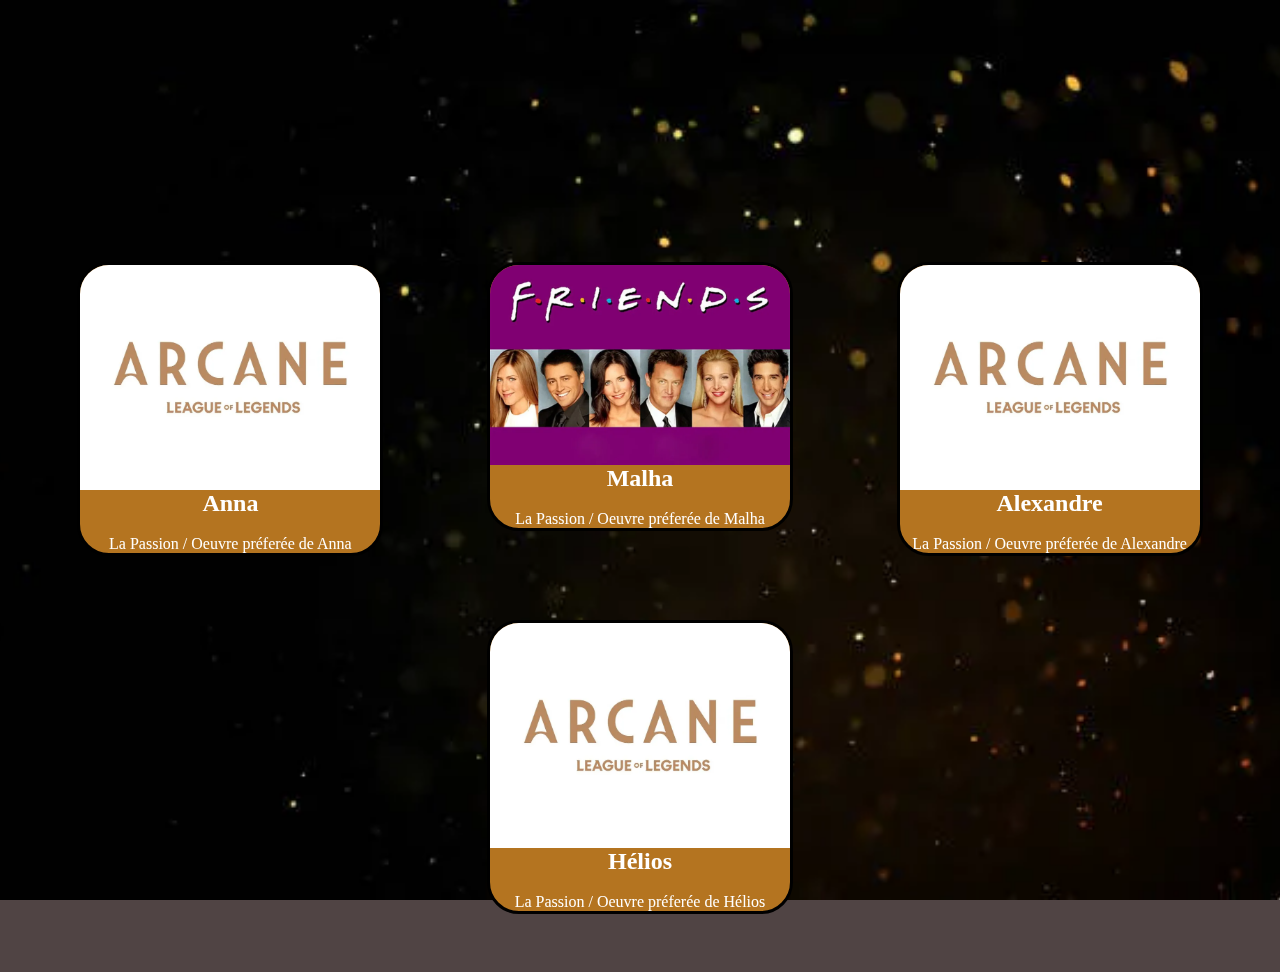
<file: index.html>
<!DOCTYPE html>
<html lang="fr">
    <head>
        <meta charset="UTF-8" />
        <meta name="viewport" content="width=device-width, initial-scale=1.0">
        <link rel="stylesheet" type="text/css" href="Fansite.css">
        <title>Fansite</title>
    </head>
    <body>
        <img id="backimage" src="image/back-image.jpg">
        <header>

        </header>
            <div class="Cases">
                <a href="site.html">
                    <section class="Case" >
                        <img class="image" src="image/arcane-logo..png">
                        <h2>Anna</h2><br>
                        <p>
                            La Passion / Oeuvre préferée de Anna
                        </p>
                    </section>
                    </a>
                <a href="site.html">
                <section class="Case" >
                    <img class="image" src="image/1946110.webp">
                    <h2>Malha</h2><br>
                    <p>
                        La Passion / Oeuvre préferée de Malha
                    </p>
                </section>
                </a>
                <a href="site.html">
                    <section class="Case" >
                        <img class="image" src="image/arcane-logo..png">
                        <h2>Alexandre</h2><br>
                        <p>
                            La Passion / Oeuvre préferée de Alexandre
                        </p>
                    </section>
                    </a>
                    <a href="arcane.css">
                        <section class="Case" >
                            <img class="image" src="image/arcane-logo..png">
                            <h2>Hélios</h2><br>
                            <p>
                                La Passion / Oeuvre préferée de Hélios
                            </p>
                        </section>
                        </a>
            </div>
        <footer>
        </footer>
    </body>

</html>
</file>
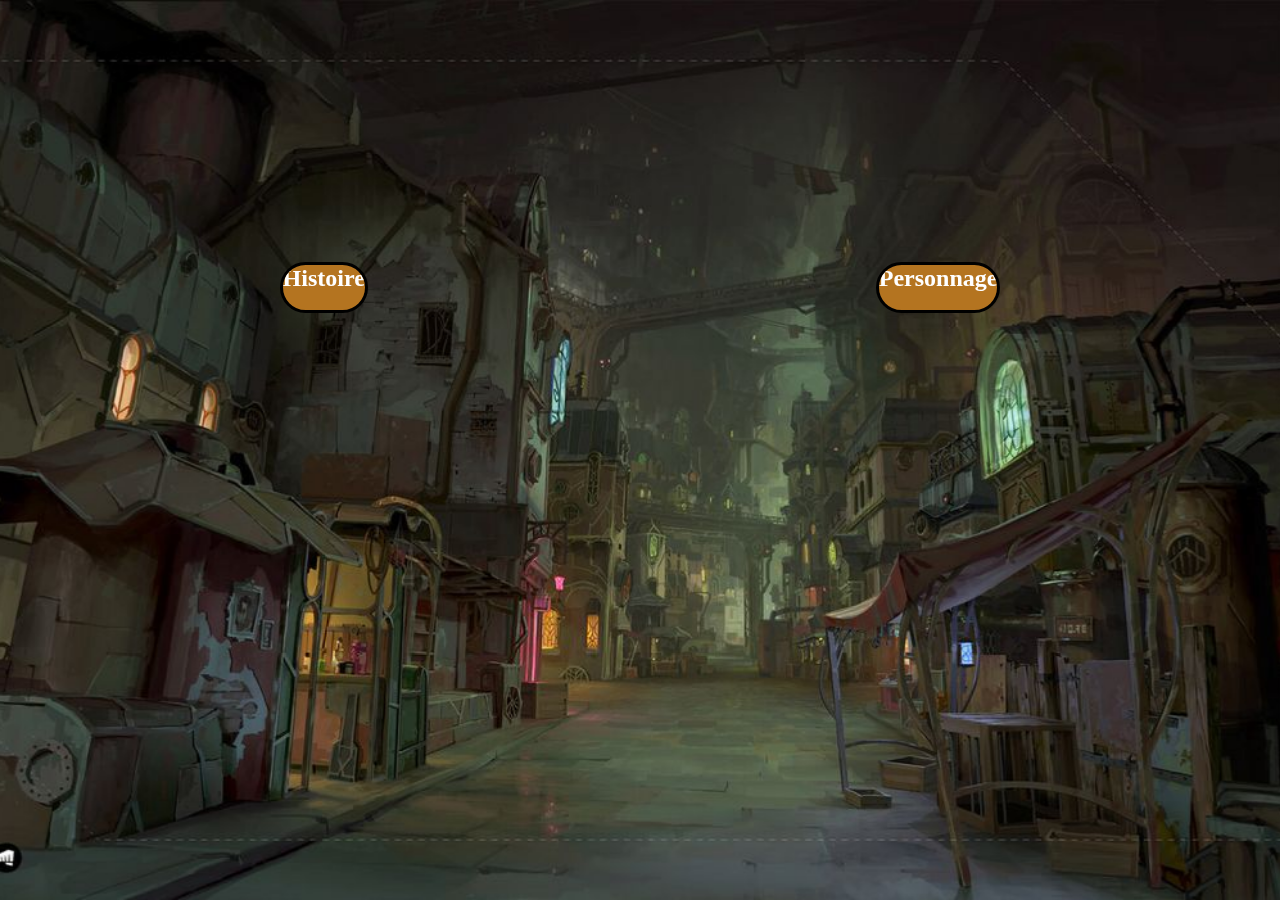
<file: arcane.html>
<!DOCTYPE html>
<html lang="fr">
<head>
    <meta charset="UTF-8">
    <meta name="viewport" content="width=device-width, initial-scale=1.0">
    <link rel="stylesheet" type="text/css" href="Fansite.css">
    <title>Document</title>
</head>
<body>
    <img id="backimage" src="image/back-img.png">
    <header>

    </header>
        <div class="Cases">
            <a href="site.html">
                <section class="Case" >
                    <h2>Histoire</h2><br>
                    <p>
                    </p>
                </section>
                </a>
                <a href="site.html">
                    <section class="Case" >
                        <h2>Personnage</h2><br>
                        <p>
                        </p>
                    </section>
                    </a>
        </div>
    <footer>
    </footer>
</body>
</html>
</file>
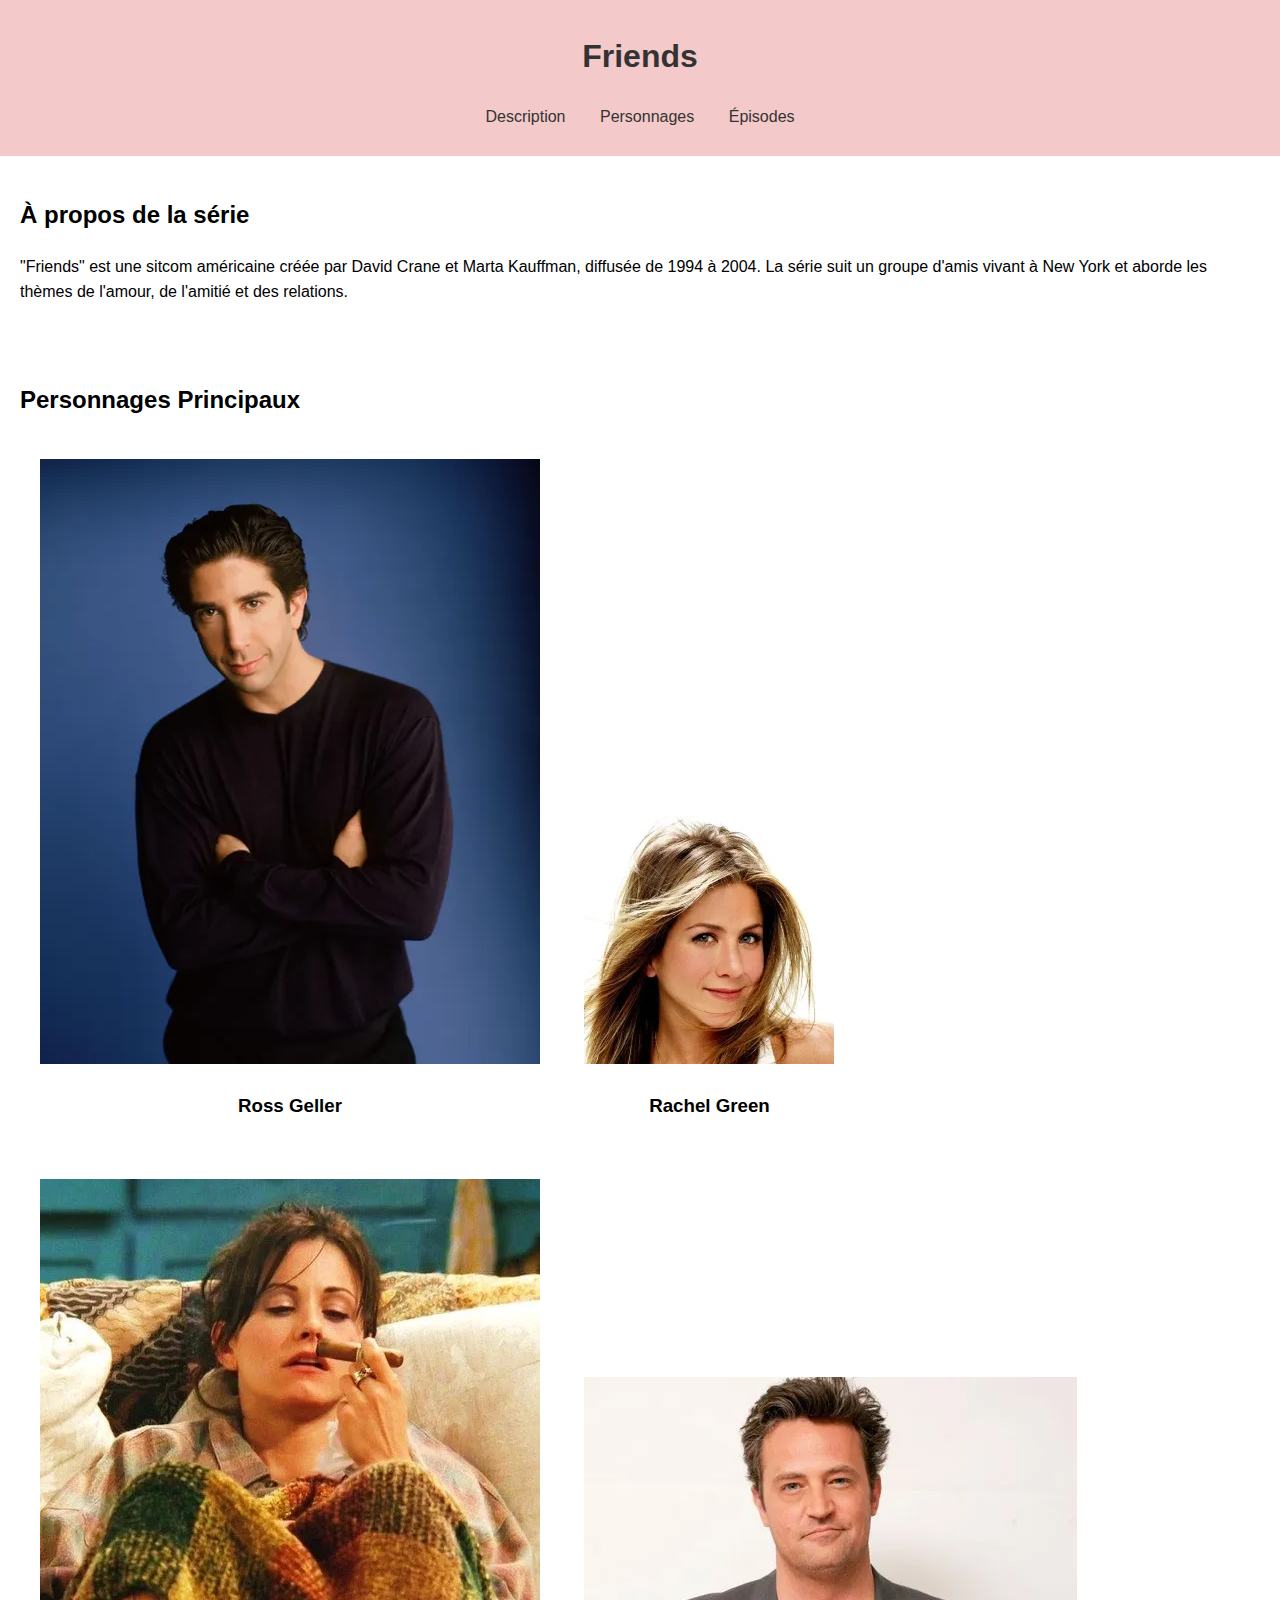
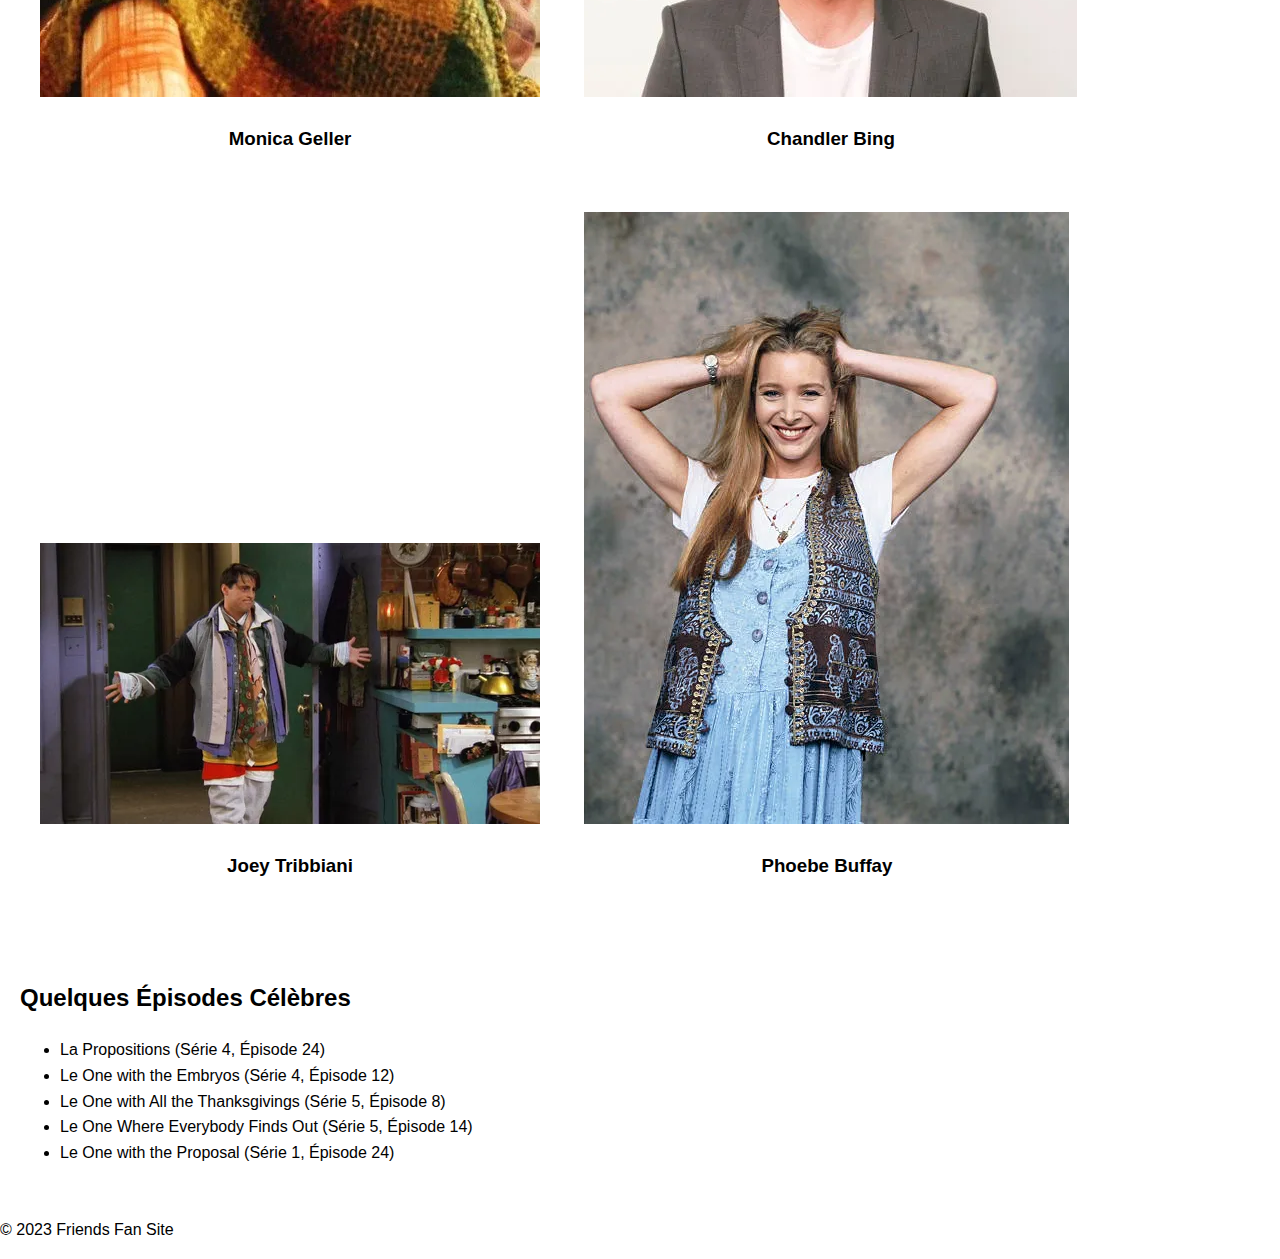
<file: essaie.html>
<!DOCTYPE html>
<html lang="fr">
<head>
    <meta charset="UTF-8">
    <meta name="viewport" content="width=device-width, initial-scale=1.0">
    <title>Friends - La Série</title>
    <link rel="stylesheet" href="essaie.css">
</head>
<body>
    <header>
        <h1>Friends</h1>
        <nav>
            <ul>
                <li><a href="#description">Description</a></li>
                <li><a href="#personnages">Personnages</a></li>
                <li><a href="#episodes">Épisodes</a></li>
            </ul>
        </nav>
    </header>
    
    <section id="description">
        <h2>À propos de la série</h2>
        <p>"Friends" est une sitcom américaine créée par David Crane et Marta Kauffman, diffusée de 1994 à 2004. La série suit un groupe d'amis vivant à New York et aborde les thèmes de l'amour, de l'amitié et des relations.</p>
    </section>

    <section id="personnages">
        <h2>Personnages Principaux</h2>
        <div class="personnage">
            <img src="image/3962699.webp" alt="Ross Geller">
            <h3>Ross Geller</h3>
        </div>
        <div class="personnage">
            <img src="image/51lnWuLqfRL.webp" alt="Rachel Green">
            <h3>Rachel Green</h3>
        </div>
        <div class="personnage">
            <img src="image/73e26b6a39c63183025afac9a83220d8.webp" alt="Monica Geller">
            <h3>Monica Geller</h3>
        </div>
        <div class="personnage">
            <img src="image/Deces-de-Matthew-Perry-un-proces-prevu-en-2025-deux-personnes-encourent-la-prison-a-perpetuite.webp" alt="Chandler Bing">
            <h3>Chandler Bing</h3>
        </div>
        <div class="personnage">
            <img src="image/joey.webp" alt="Joey Tribbiani">
            <h3>Joey Tribbiani</h3>
        </div>
        <div class="personnage">
            <img src="image/portrait-of-actress-lisa-kudrow-as-phoebe-buffay-in-friends-june-15th-1994.webp" alt="Phoebe Buffay">
            <h3>Phoebe Buffay</h3>
        </div>
    </section>

    <section id="episodes">
        <h2>Quelques Épisodes Célèbres</h2>
        <ul>
            <li>La Propositions (Série 4, Épisode 24)</li>
            <li>Le One with the Embryos (Série 4, Épisode 12)</li>
            <li>Le One with All the Thanksgivings (Série 5, Épisode 8)</li>
            <li>Le One Where Everybody Finds Out (Série 5, Épisode 14)</li>
            <li>Le One with the Proposal (Série 1, Épisode 24)</li>
        </ul>
    </section>

    <footer>
        <p>&copy; 2023 Friends Fan Site</p>
    </footer>
</body>
</html>
</file>
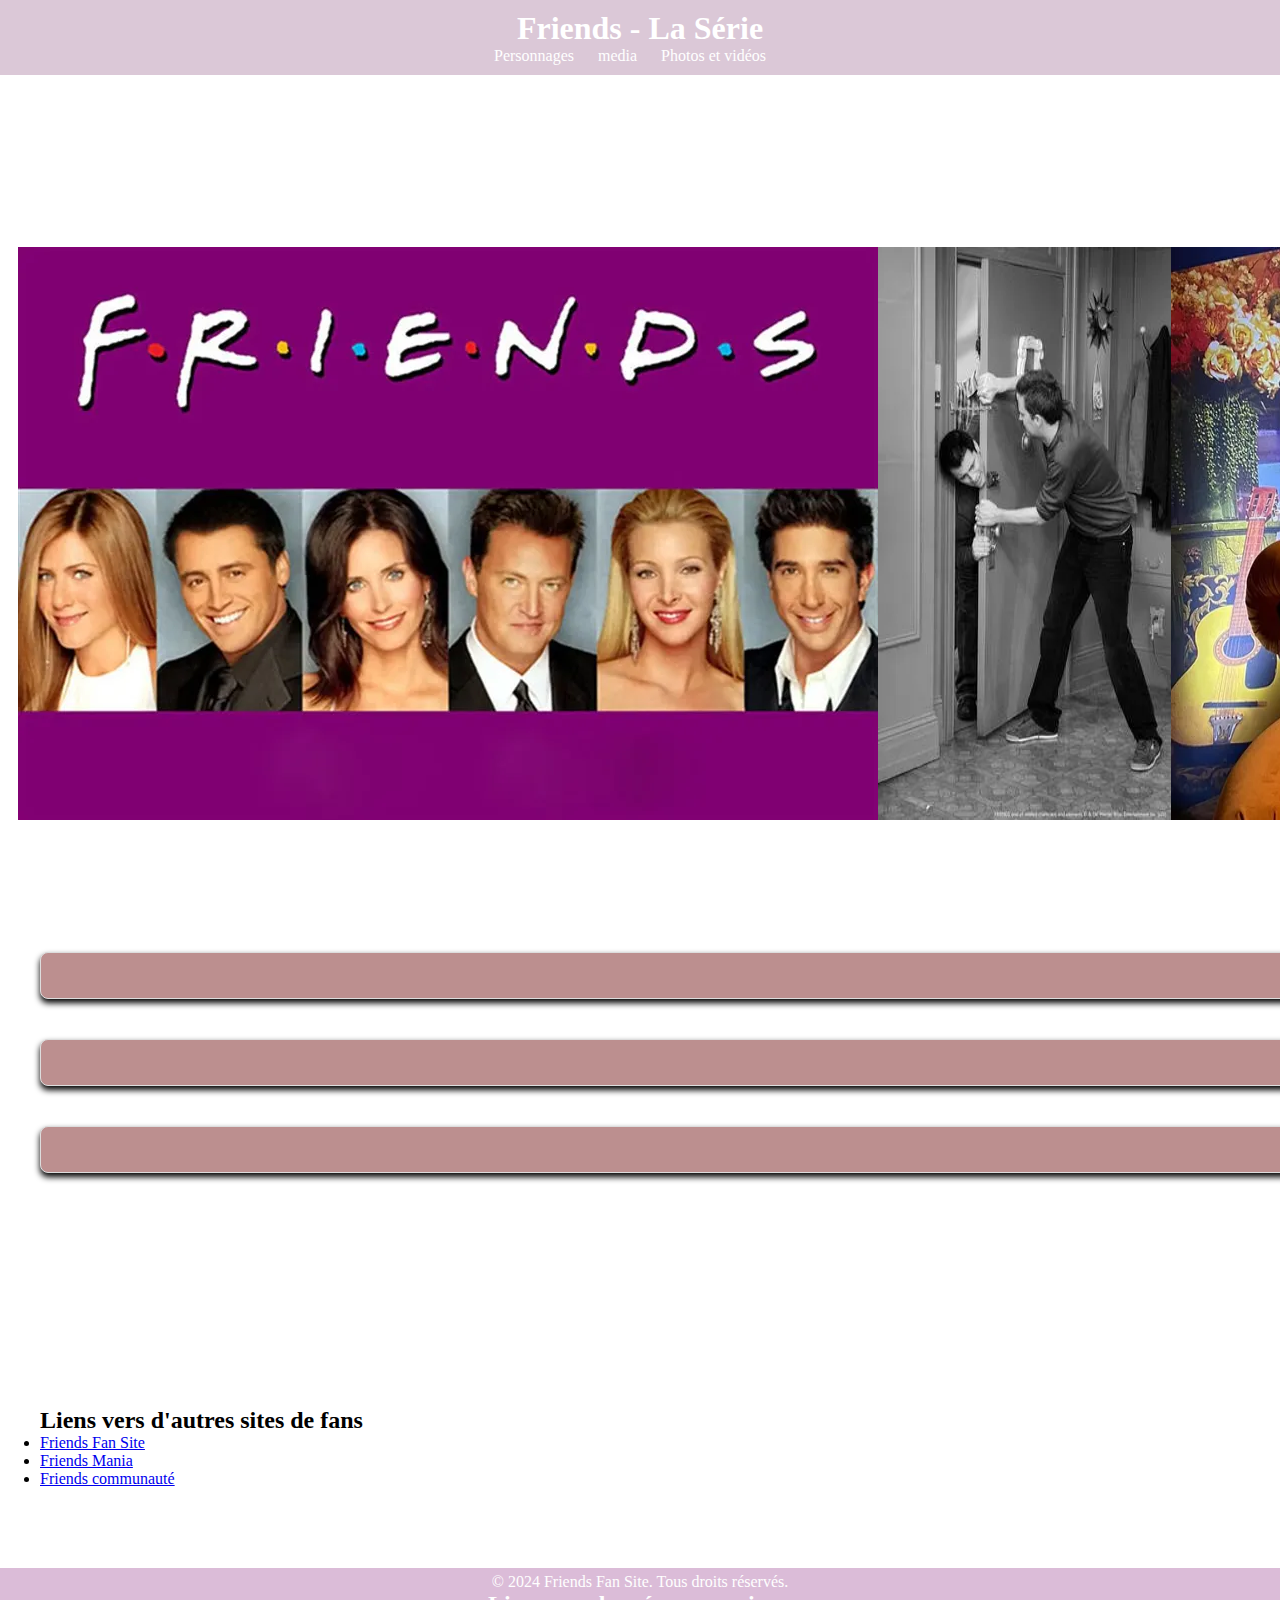
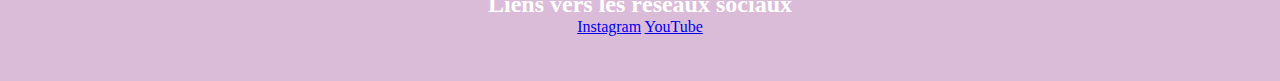
<file: friends.html>
<!DOCTYPE html>
<html lang="fr">
<head>
    <meta charset="UTF-8">
    <meta name="viewport" content="width=device-width, initial-scale=1.0">
    <title>Friends</title>
    <link rel="stylesheet" href="site.css">
</head>
<body>
    <header>
        <h1>Friends - La Série</h1>
       
        <nav>
            <ul>
                
                <li><a href="#realisations">Personnages</a></li>
                <li><a href="#evenements">media</a></li>
                <li><a href="#media">Photos et vidéos</a></li>
            </ul>
        </nav>
    </header>


    <main>
        <div class="images">
            <img src="image/1946110.webp" alt="">
            <img src="image/joey-and-chandler-talk-at-the-door-raver.webp" alt="">
            <img src="image/Max-1873337.webp" alt="">
            <img src="image/friends.webp" alt="">
            <img src="image/51lnWuLqfRL.webp" alt="">
            
            <img src="image/joey.webp" alt="">
            <img src="image/friends-series-compressor.webp" alt="">
            <img src="image/friends-retrouvailles-jenniferaniston.webp" alt="">

        </div>
        
        <section class="actualite">
            <div class="grille">
                <h2>Actualité</h2>
                <p>Les dernières nouvelles sur la série Friends...</p>
            </div>
        </section>
        <section class="Personnages">
            <div class="grille">
                <h2>Personnages</h2>
                <p>Découvrez les acteurs et de l'équipe de Friends. 
                   
                </p>
            </div>
        </section>
        
        <section class="media">
            <div class="grille">
                <h2>Photos et vidéos</h2>
                <p>Découvrez des photos et vidéos exclusives de Friends : 
                 </p>
            </div>
        </section>
        <section class="clip">
            <iframe style="border-radius:12px" src="https://open.spotify.com/embed/track/15tHagkk8z306XkyOHqiip?utm_source=generator" frameBorder="0" allowfullscreen="" allow="autoplay; clipboard-write; encrypted-media; fullscreen; picture-in-picture" loading="lazy"></iframe>
        </section>
        
        
        
        
        <section class="liens-fans">
            <h2>Liens vers d'autres sites de fans</h2>
            <ul>
                <li><a href="https://www.friendsfansite.com">Friends Fan Site</a></li>
                <li><a href="https://www.friendsmania.net">Friends Mania</a></li>
                <li><a href="https://www.friends.com">Friends communauté</a></li>
            </ul>
        </section>
    </main>
    <footer>
        <p>&copy; 2024 Friends Fan Site. Tous droits réservés.</p>
        <section class="reseaux-sociaux">
            <h2>Liens vers les réseaux sociaux</h2>
            
                
                <a href="https://www.instagram.com/friends">Instagram</a>
                <a href="https://www.youtube.com/friends">YouTube</a>
            
        </section>
    </footer>
</body>
</html>
</file>
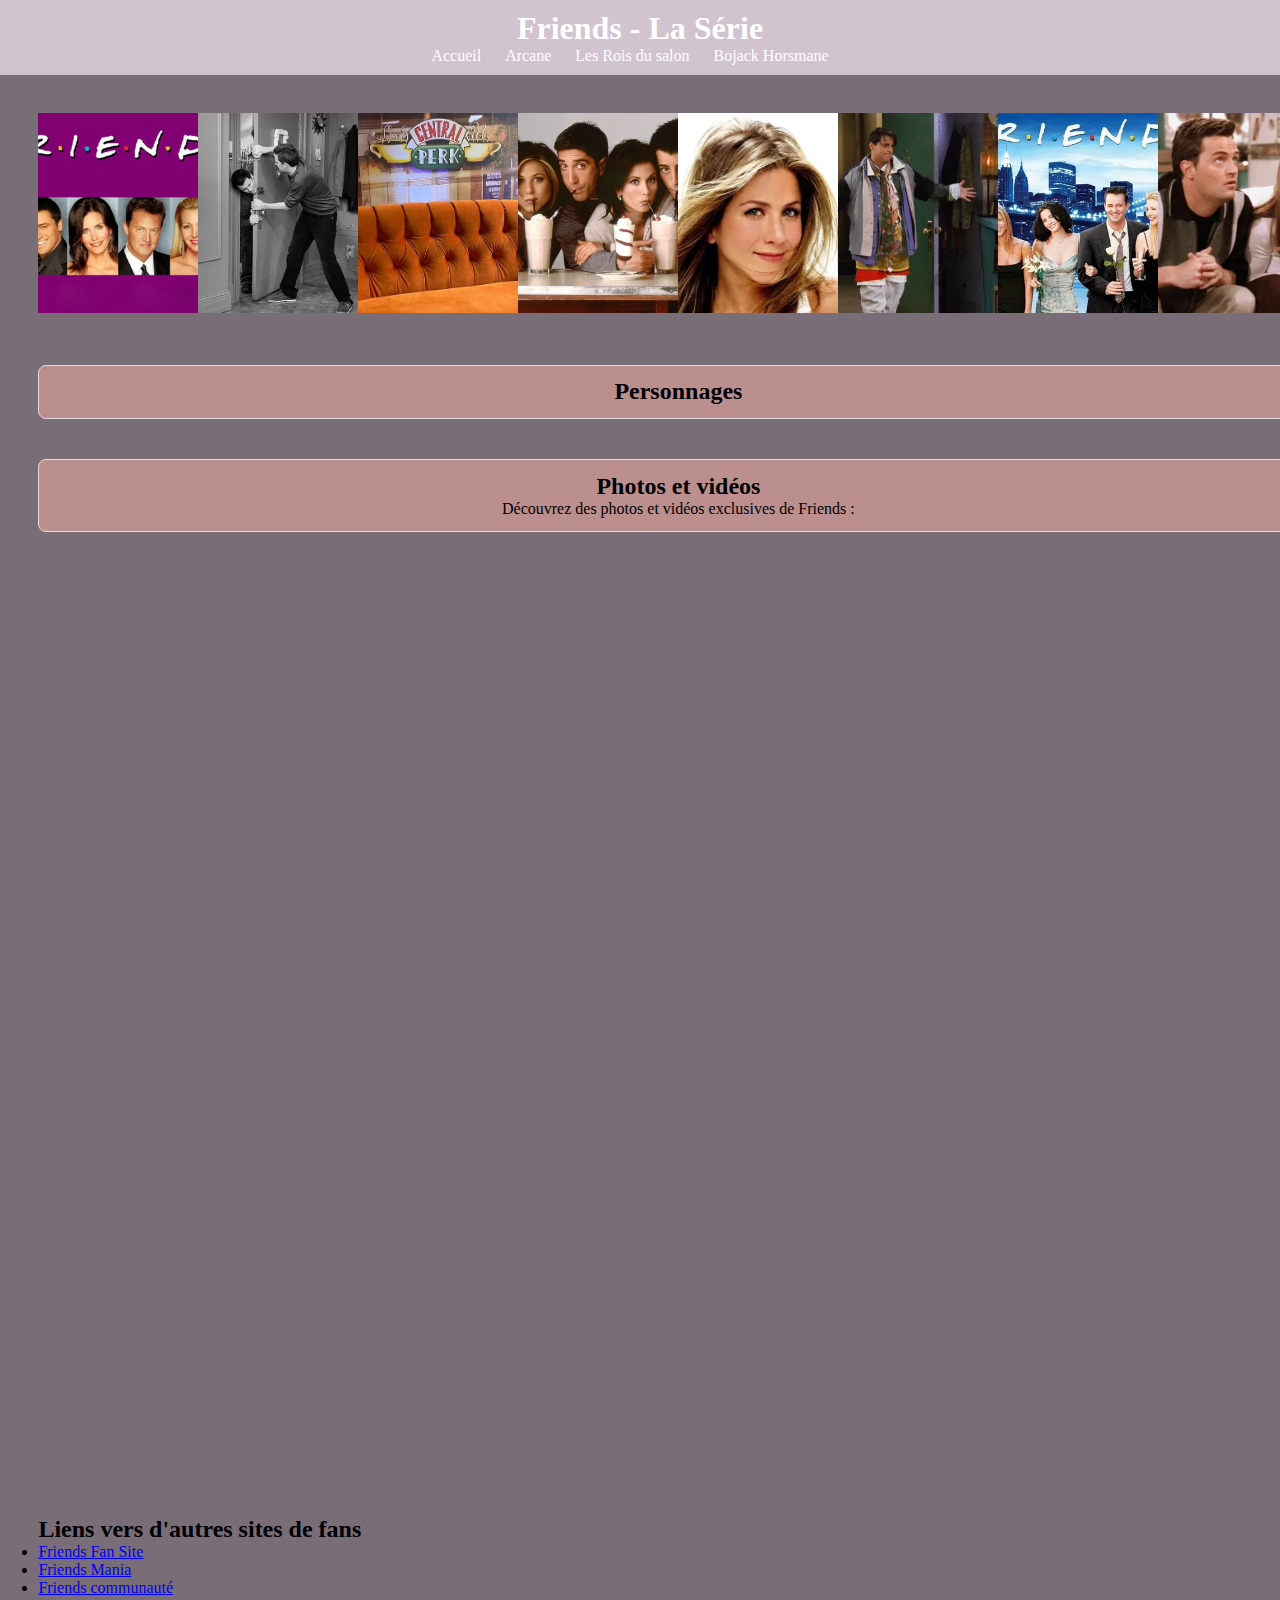
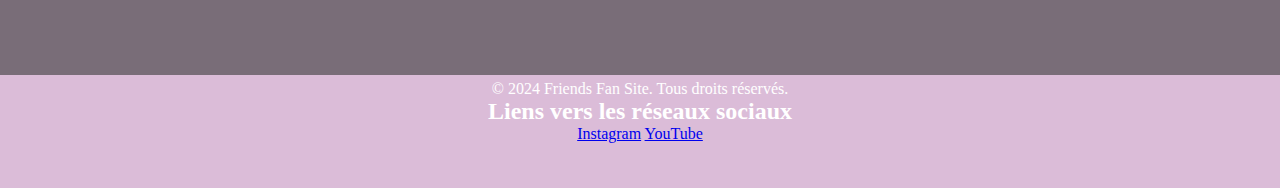
<file: friendsSerie.html>
<!DOCTYPE html>
<html lang="fr">
<head>
    <meta charset="UTF-8">
    <meta name="viewport" content="width=device-width, initial-scale=1.0">
    <title>Friends</title>
    <link rel="stylesheet" href="Friendsserie.css">
</head>
<body>
    <header>
        <h1>Friends - La Série</h1>
       
        <nav>
            <ul>
                
                <li><a href="#realisations">Accueil</a></li>
                <li><a href="#evenements">Arcane</a></li>
                <li><a href="#media">Les Rois du salon</a></li>
                <li><a href="#realisations">Bojack Horsmane</a></li>
            </ul>
        </nav>
    </header>


    <main>
       

        <div class="images">
            <img src="image/1946110.webp" alt="">
            <img src="image/joey-and-chandler-talk-at-the-door-raver.webp" alt="">
            <img src="image/Max-1873337.webp" alt="">
            <img src="image/friends.webp" alt="">
            <img src="image/51lnWuLqfRL.webp" alt="">
            
            <img src="image/joey.webp" alt="">
            <img src="image/friends-series-compressor.webp" alt="">
            <img src="image/friends-retrouvailles-jenniferaniston.webp" alt="">

        </div>
        
      
 
        <section class="Personnages">
            <div class="grille">
                <h2>Personnages</h2>
                
            </div>
        </section>
        
        <section class="media">
            <div class="grille">
                <h2>Photos et vidéos</h2>
                <p>Découvrez des photos et vidéos exclusives de Friends : 
                 </p>
            </div>
        </section>
        <section class="clip">
            <iframe style="border-radius:12px" src="https://open.spotify.com/embed/track/15tHagkk8z306XkyOHqiip?utm_source=generator" frameBorder="0" allowfullscreen="" allow="autoplay; clipboard-write; encrypted-media; fullscreen; picture-in-picture" loading="lazy"></iframe>
          
        </section>
        
        
        
        
        <section class="liens-fans">
            <h2>Liens vers d'autres sites de fans</h2>
            <ul>
                <li><a href="https://www.friendsfansite.com">Friends Fan Site</a></li>
                <li><a href="https://www.friendsmania.net">Friends Mania</a></li>
                <li><a href="https://www.friends.com">Friends communauté</a></li>
            </ul>
        </section>
    </main>
    <footer>
        <p>&copy; 2024 Friends Fan Site. Tous droits réservés.</p>
        <section class="reseaux-sociaux">
            <h2>Liens vers les réseaux sociaux</h2>
            
                
                <a href="https://www.instagram.com/friends">Instagram</a>
                <a href="https://www.youtube.com/friends">YouTube</a>
            
        </section>
    </footer>
</body>
</html>
</file>
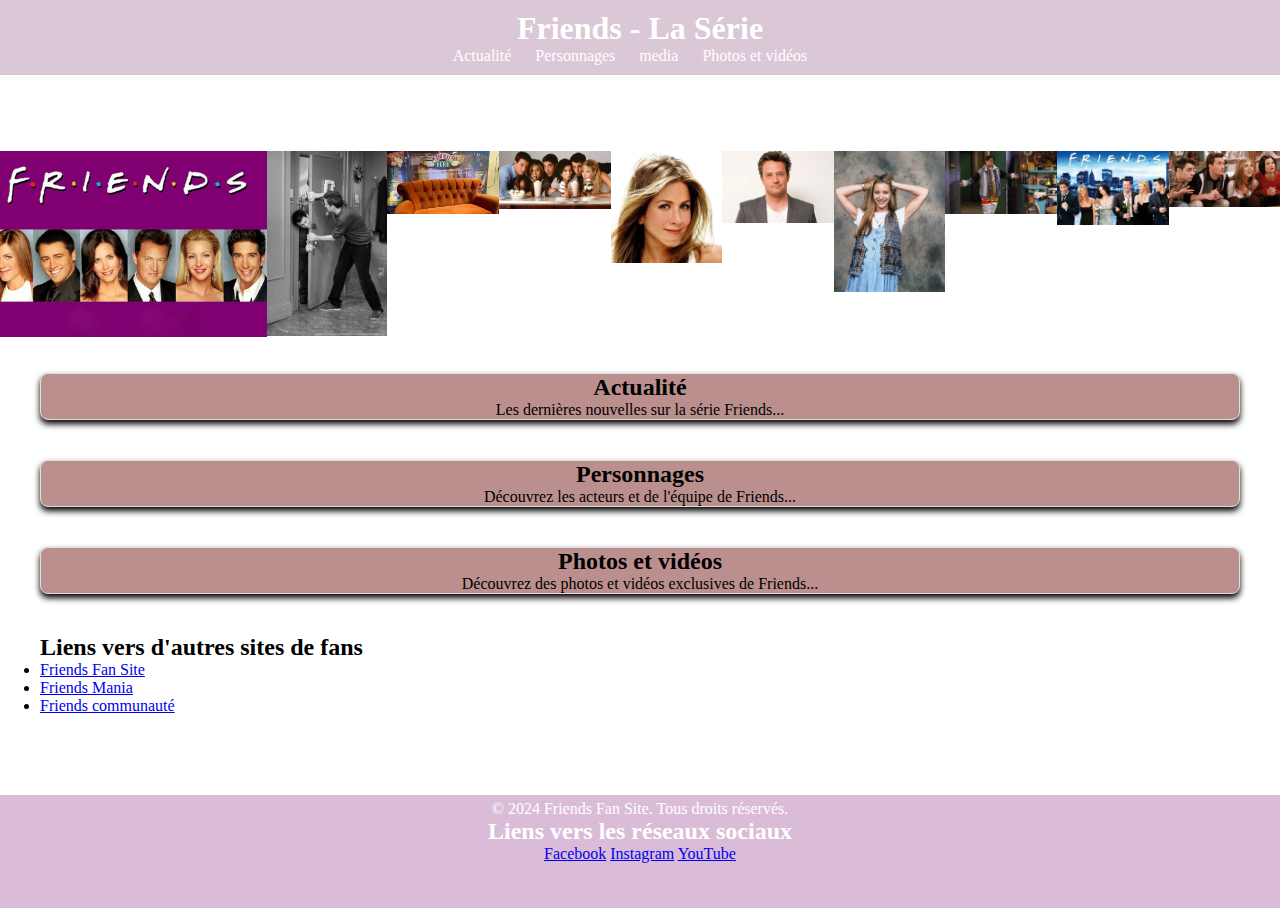
<file: site.html>
<!DOCTYPE html>
<html lang="fr">
<head>
    <meta charset="UTF-8">
    <meta name="viewport" content="width=device-width, initial-scale=1.0">
    <title>Friends</title>
    <link rel="stylesheet" href="site.css">
</head>
<body>
    <header>
        <h1>Friends - La Série</h1>
       
        <nav>
            <ul>
                <li><a href="#actualite">Actualité</a></li>
                <li><a href="#realisations">Personnages</a></li>
                <li><a href="#evenements">media</a></li>
                <li><a href="#media">Photos et vidéos</a></li>
            </ul>
        </nav>
    </header>


    <main>
        <div class="images">
            <img src="image/1946110.webp" width="25%" height="10%" alt="">
            <img src="image/joey-and-chandler-talk-at-the-door-raver.webp" width="10.8%" height="10%"  alt="">
            <img src="image/Max-1873337.webp" width="10%" height="10%"  alt="">
            <img src="image/friends.webp" width="10%" height="10%"  alt="">
            <img src="image/51lnWuLqfRL.webp" width="10%" height="10%"  alt="">
            <img src="image/Deces-de-Matthew-Perry-un-proces-prevu-en-2025-deux-personnes-encourent-la-prison-a-perpetuite.webp" width="10%" height="10%"  alt="">
            <img src="image/portrait-of-actress-lisa-kudrow-as-phoebe-buffay-in-friends-june-15th-1994.webp" width="10%" height="10%"  alt="">
            <img src="image/joey.webp" width="10%" height="10%"  alt="">
            <img src="image/friends-series-compressor.webp" width="10%" height="10%"  alt="">
            <img src="image/friends-retrouvailles-jenniferaniston.webp" width="10%" height="10%"  alt="">

        </div>
        
        <section class="actualite">
            <div class="grille">
                <h2>Actualité</h2>
                <p>Les dernières nouvelles sur la série Friends...</p>
            </div>
        </section>
        <section class="Personnages">
            <div class="grille">
                <h2>Personnages</h2>
                <p>Découvrez les acteurs et de l'équipe de Friends...</p>
            </div>
        </section>
        
        <section class="media">
            <div class="grille">
                <h2>Photos et vidéos</h2>
                <p>Découvrez des photos et vidéos exclusives de Friends...</p>
            </div>
        </section>
        
        
        
        
        <section class="liens-fans">
            <h2>Liens vers d'autres sites de fans</h2>
            <ul>
                <li><a href="https://www.friendsfansite.com">Friends Fan Site</a></li>
                <li><a href="https://www.friendsmania.net">Friends Mania</a></li>
                <li><a href="https://www.friends.com">Friends communauté</a></li>
            </ul>
        </section>
    </main>
    <footer>
        <p>&copy; 2024 Friends Fan Site. Tous droits réservés.</p>
        <section class="reseaux-sociaux">
            <h2>Liens vers les réseaux sociaux</h2>
            
                <a href="https://www.facebook.com/friends">Facebook</a>
                <a href="https://www.instagram.com/friends">Instagram</a>
                <a href="https://www.youtube.com/friends">YouTube</a>
            
        </section>
    </footer>
</body>
</html>
</file>
<file: Fansite.css>
*{
    margin: 0;
    padding: 0;
}
.Cases{
    display: flex;
    flex-direction: row;
    flex-flow: wrap;
    margin: 2%;
    margin-top: 18%;
    justify-content: center;
    justify-content: space-around;
  
}
body{
    background-color: rgb(80, 68, 68);

}
.Case{
    margin: 2em;
    display: flex;
    flex-direction: column;
    border: black solid;
    border-radius: 2rem;
    background-color: rgb(180, 116, 32);
    color: white;
    overflow: hidden;
    text-align: center;
    }
a{
    text-decoration: none;
} 
.image{
    max-width: 300px;
}
#backimage{
    position: fixed;
    top: 0;
    left: 0;
    width: 100%;
    height: 100%;
    z-index: -1;
    object-fit: cover;
}
</file>
<file: essaie.css>
body {
    font-family: Arial, sans-serif;
    line-height: 1.6;
    margin: 0;
    padding: 0;
}

header {
    background: #f3c9c9;
    color: #333;
    padding: 10px 0;
    text-align: center;
}

nav ul {
    list-style: none;
    padding: 0;
}

nav ul li {
    display: inline;
    margin: 0 15px;
}

nav ul li a {
    text-decoration: none;
    color: #333;
}

section {
    padding: 20px;
}

.personnage {
    display: inline-block;
    margin: 20px;
    text-align: center;

}
.personnages img{

    flex:1;
    min-width:50px;
    width: 10%;
    height: 200px;
    object-fit: cover;
}
.images img:hover{
    flex:3; 
    transform: scale(1.1);
}
</file>
<file: site.css>
/* Styles pour le header */
*{
    margin:0;
    padding:0;
}
header {
    background-color: #dbc8d7;
    color: #fff;
    padding: 10px;
    text-align: center;
}

  
header nav  {
    list-style: none;
    margin: 0;
    padding: 0;

}
  
header nav li {
    display: inline-block;
    margin-right: 20px;
    gap: 3%;
}
  
header nav a {
    color: #fff;
    text-decoration: none;
    
}
  
  /* Styles pour le contenu principal */
main {
    display: grid;
    flex-direction: center;
    align-items: center;
    padding: 40px;
}
  
section {
    margin-bottom: 40px;
}
  
section h2 {
    font-weight: bold;
    margin-top: 0;
}
  
  /* Styles pour le pied de page */
footer {
    background-color: #dbbcd8;
    color: #fff;
    padding: 5px;
    text-align: center;
    clear: both;
}

.content-blocks{
    display: grid;
    background-color: red;

}
.grille{
    display: grid;
    position:grid;
    grid-template-columns: 1;
    background: rosybrown;
    border: 1px solid #ddd;
    border-radius: 8px;
    box-shadow: 0 4px 6px ;
    overflow: hidden;
    text-align: center;
    
}
.images{
    display: flex;
    justify-content: center;
    margin-right: 1%;
    padding: 3%;
   
    
}
</file>
<file: Friendsserie.css>
/* Styles pour le header */
*{
    
    margin:0;
    padding:0;
}
body{
    width: 100%;
    height: 100%;
    
}
header {
    background-color: #d2c4cf;
    color: #fff;
    padding: 10px;
    text-align: center;
}

  
header nav  {
    list-style: none;
    margin: 0;
    padding: 0;

}
  
header nav li {
    display: inline-block;
    margin-right: 20px;
    gap: 3%;
}
  
header nav a {
    color: #fff;
    text-decoration: none;
    
}
  
  /* Styles pour le contenu principal */
main {
    display: grid;
    flex-direction: center;
    align-items: center;
    padding: 3%;
    background-color: rgb(121, 109, 120);
}
  
section {
    margin-bottom: 40px;
}
  
section h2 {
    font-weight: bold;
    margin-top: 0;
}
  
  /* Styles pour le pied de page */
footer {
    background-color: #dbbcd8;
    color: #fff;
    padding: 5px;
    text-align: center;
    clear: both;
}


.grille{
    display: grid;
    position:grid;
    grid-template-columns: 1;
    background: rosybrown;
    border: 1px solid #ddd;
    border-radius: 8px;
    filter: drop-shadow(30px 10 px 40px);
    overflow: hidden;
    text-align: center;
    padding: 1%;
    
}
.images{
    width:100%;
    display: flex;
    justify-content: center;
    margin-bottom: 4%;
   

}
.images img{
    flex:1;
    min-width:50px;
    width: 10%;
    height: 200px;
    object-fit: cover;
}
.images img:hover{
    flex:3; 
    transform: scale(1.1);
    
}
iframe{
    width: 100vw;
    height: 100vh;
    
}
p{
    align-items: center;
}
</file>
